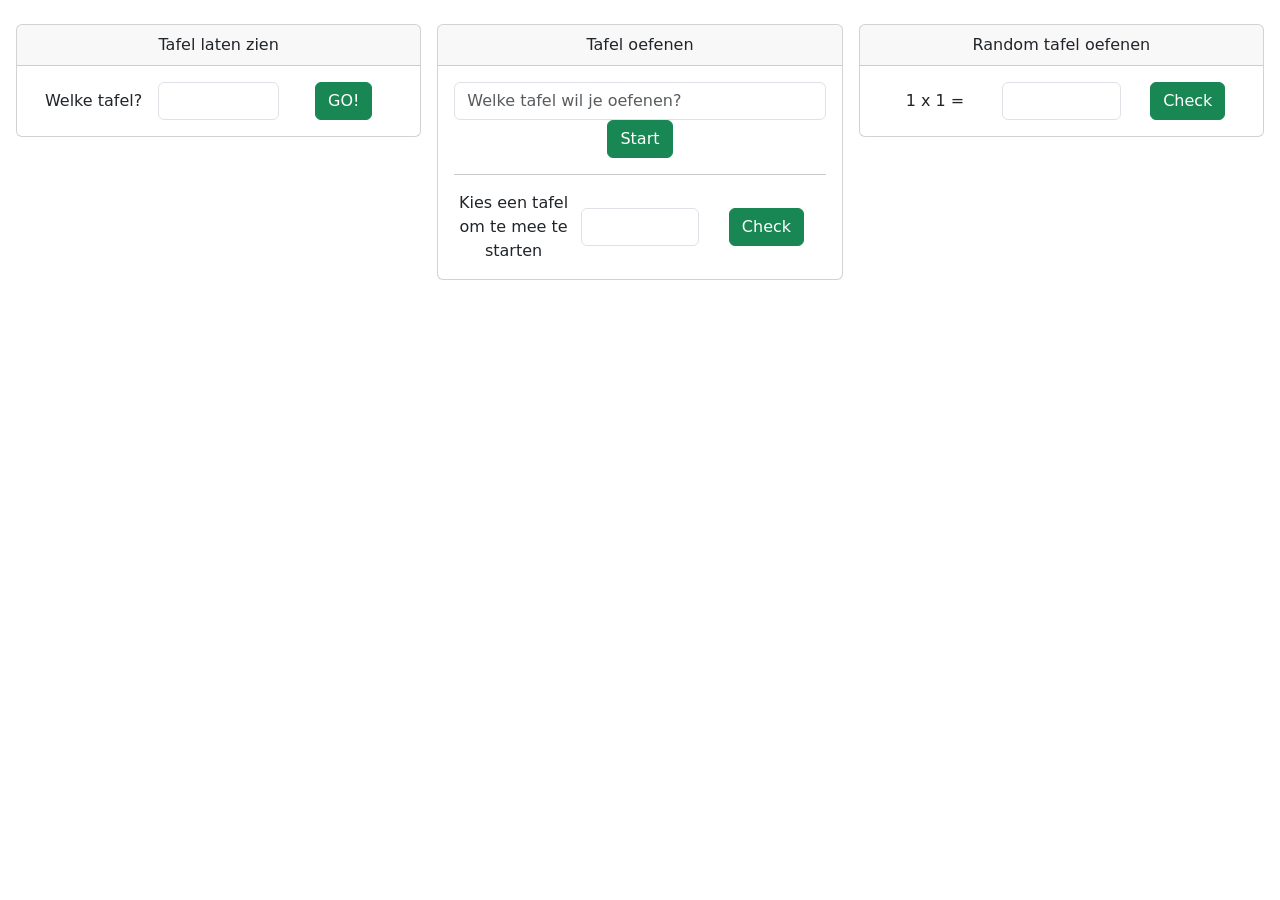
<file: RekenMachineBootstrap/index.html>
<!doctype html>
<html lang="en">

<head>
    <meta charset="utf-8">
    <meta name="viewport" content="width=device-width, initial-scale=1">
    <title>Bootstrap demo</title>
    <link href="https://cdn.jsdelivr.net/npm/bootstrap@5.3.8/dist/css/bootstrap.min.css" rel="stylesheet"
        integrity="sha384-sRIl4kxILFvY47J16cr9ZwB07vP4J8+LH7qKQnuqkuIAvNWLzeN8tE5YBujZqJLB"
        crossorigin="anonymous">
</head>

<body>
    <br>

    <div class="container-fluid text-center px-3">
        <div class="row g-3 align-items-start">

            <!-- CARD 1 -->
            <div class="col-md-4">
                <div class="card">
                    <div class="card-header">
                        Tafel laten zien
                    </div>

                    <div class="card-body">
                        <div class="row g-1 align-items-center">
                            <div class="col">
                                <label for="inputTafel" class="col-form-label">Welke tafel?</label>
                            </div>

                            <div class="col">
                                <input type="number" id="inputTafel" class="form-control">
                            </div>

                            <div class="col">
                                <a href="#" class="btn btn-success" onclick="showTafel()">GO!</a>
                            </div>
                        </div>

                        <p class="card-text" id="outputTafel">
                        </p>
                    </div>
                </div>
            </div>


            <!-- CARD 2 -->
            <div class="col-md-4">
                <div class="card">
                    <div class="card-header">
                        Tafel oefenen
                    </div>

                    <div class="card-body">

                        <input type="number" id="inputOefenTafel" class="form-control" placeholder="Welke tafel wil je oefenen?">

                        <a href="#" class="btn btn-success" onclick="startOefenTafel()">
                            Start
                        </a>

                        <hr>

                        <div class="row g-2 align-items-center">
                            <div class="col">
                                <p class="card-text" id="outputRandomOefenTafel">
                                    Kies een tafel om te mee te starten<br>
                                </p>
                            </div>

                            <div class="col">
                                <input type="number" id="inputRandomOefenTafel" class="form-control">
                            </div>

                            <div class="col">
                                <a href="#" class="btn btn-success" onclick="randomOefenTafelifCorrect()">
                                    Check
                                </a>
                            </div>
                        </div>

                        <p class="card-text" id="randomOefenUitkomst"></p>

                    </div>
                </div>
            </div>


                        <!-- CARD 3 -->
            <div class="col-md-4">
                <div class="card">
                    <div class="card-header">
                        Random tafel oefenen
                    </div>

                    <div class="card-body">
                        <div class="row g-2 align-items-center">
                            <div class="col">
                                <p class="card-text" id="outputRandomTafel">
                                    <br>
                                    7x3=<br>
                                </p>
                            </div>

                            <div class="col">
                                <input type="number" id="inputRandomTafel" class="form-control">
                            </div>

                            <div class="col">
                                <a href="#" class="btn btn-success" onclick="randomTafelifCorrect()">Check</a>
                            </div>
                        </div>

                        <p class="card-text" id="antRandomTafel">
                            <br>
                            Dat is correct, volgende som:<br>
                        </p>
                    </div>
                </div>
            </div>
        </div>
    </div>

    <script src="https://cdn.jsdelivr.net/npm/bootstrap@5.3.8/dist/js/bootstrap.bundle.min.js"
        integrity="sha384-FKyoEForCGlyvwx9Hj09JcYn3nv7wiPVlz7YYwJrWVcXK/BmnVDxM+D2scQbITxI"
        crossorigin="anonymous"></script>

    <script src="Function.js"></script>
</body>

</html>
</file>
